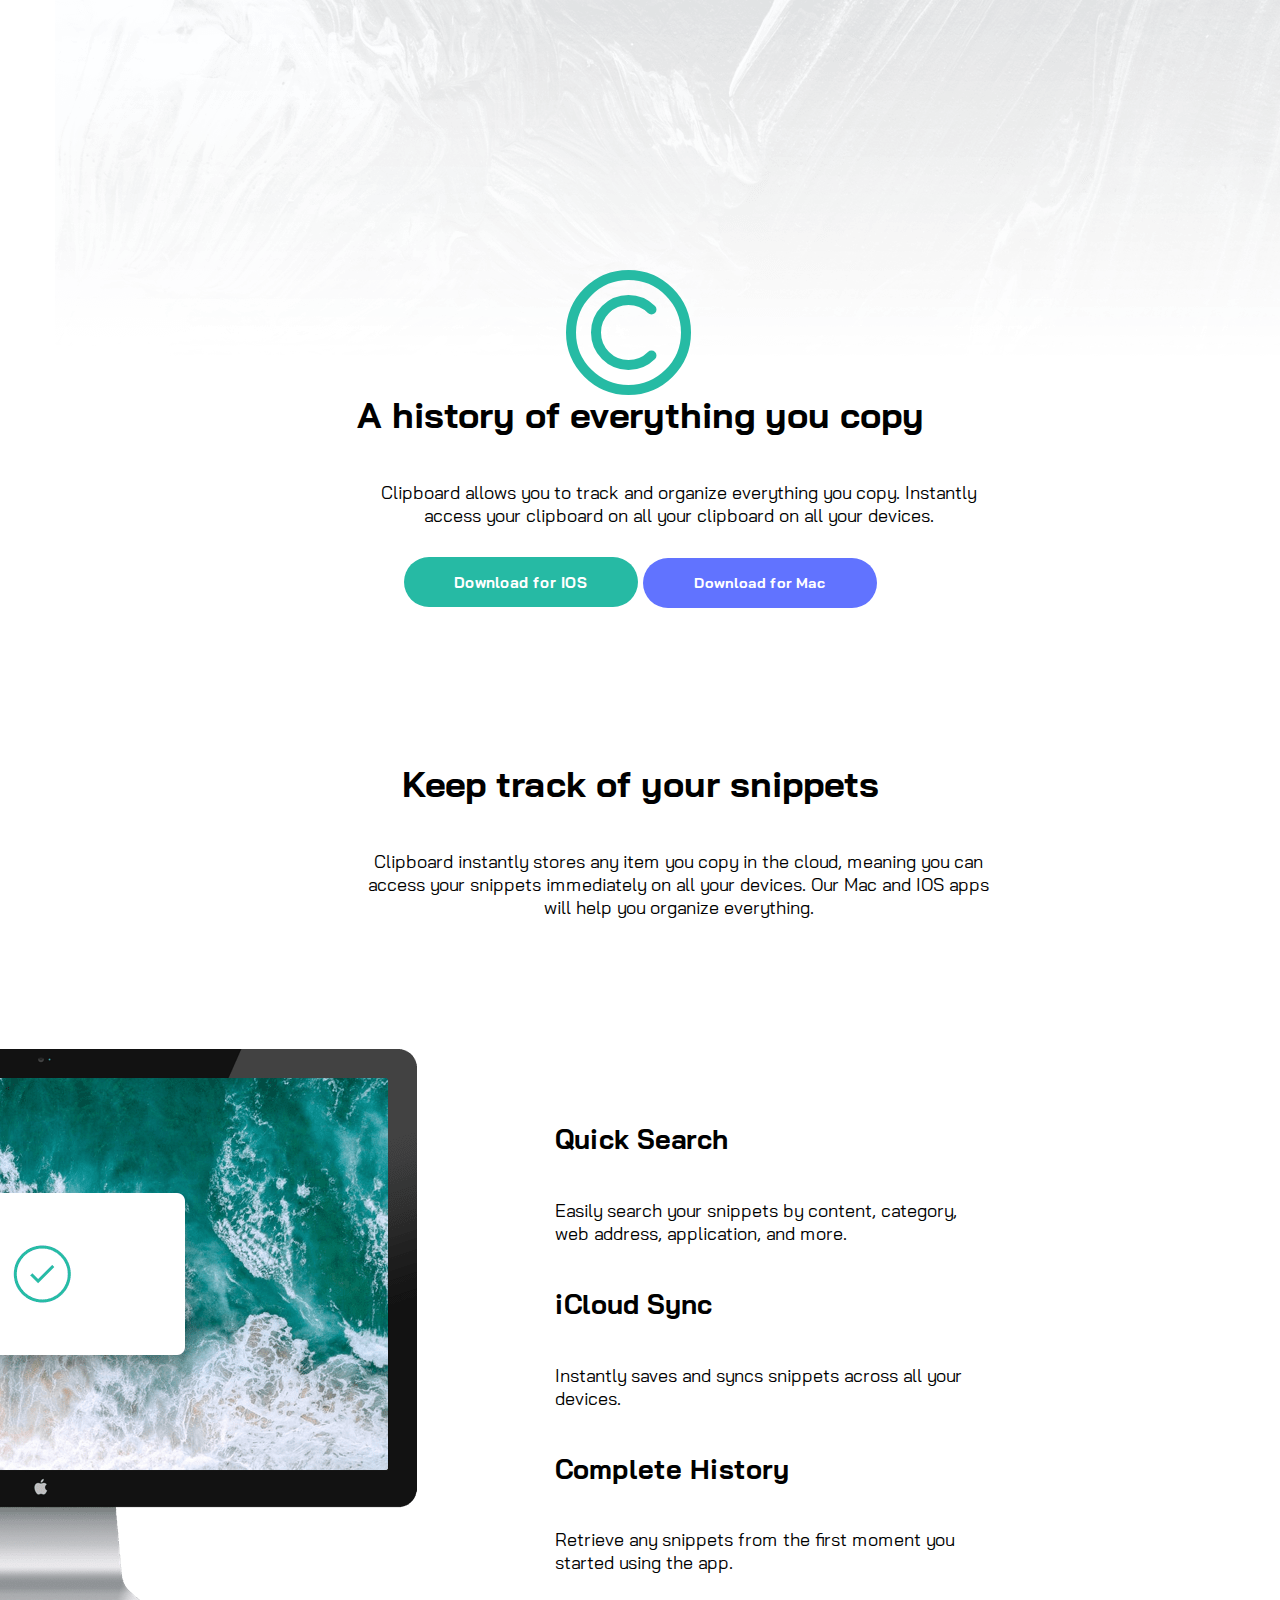
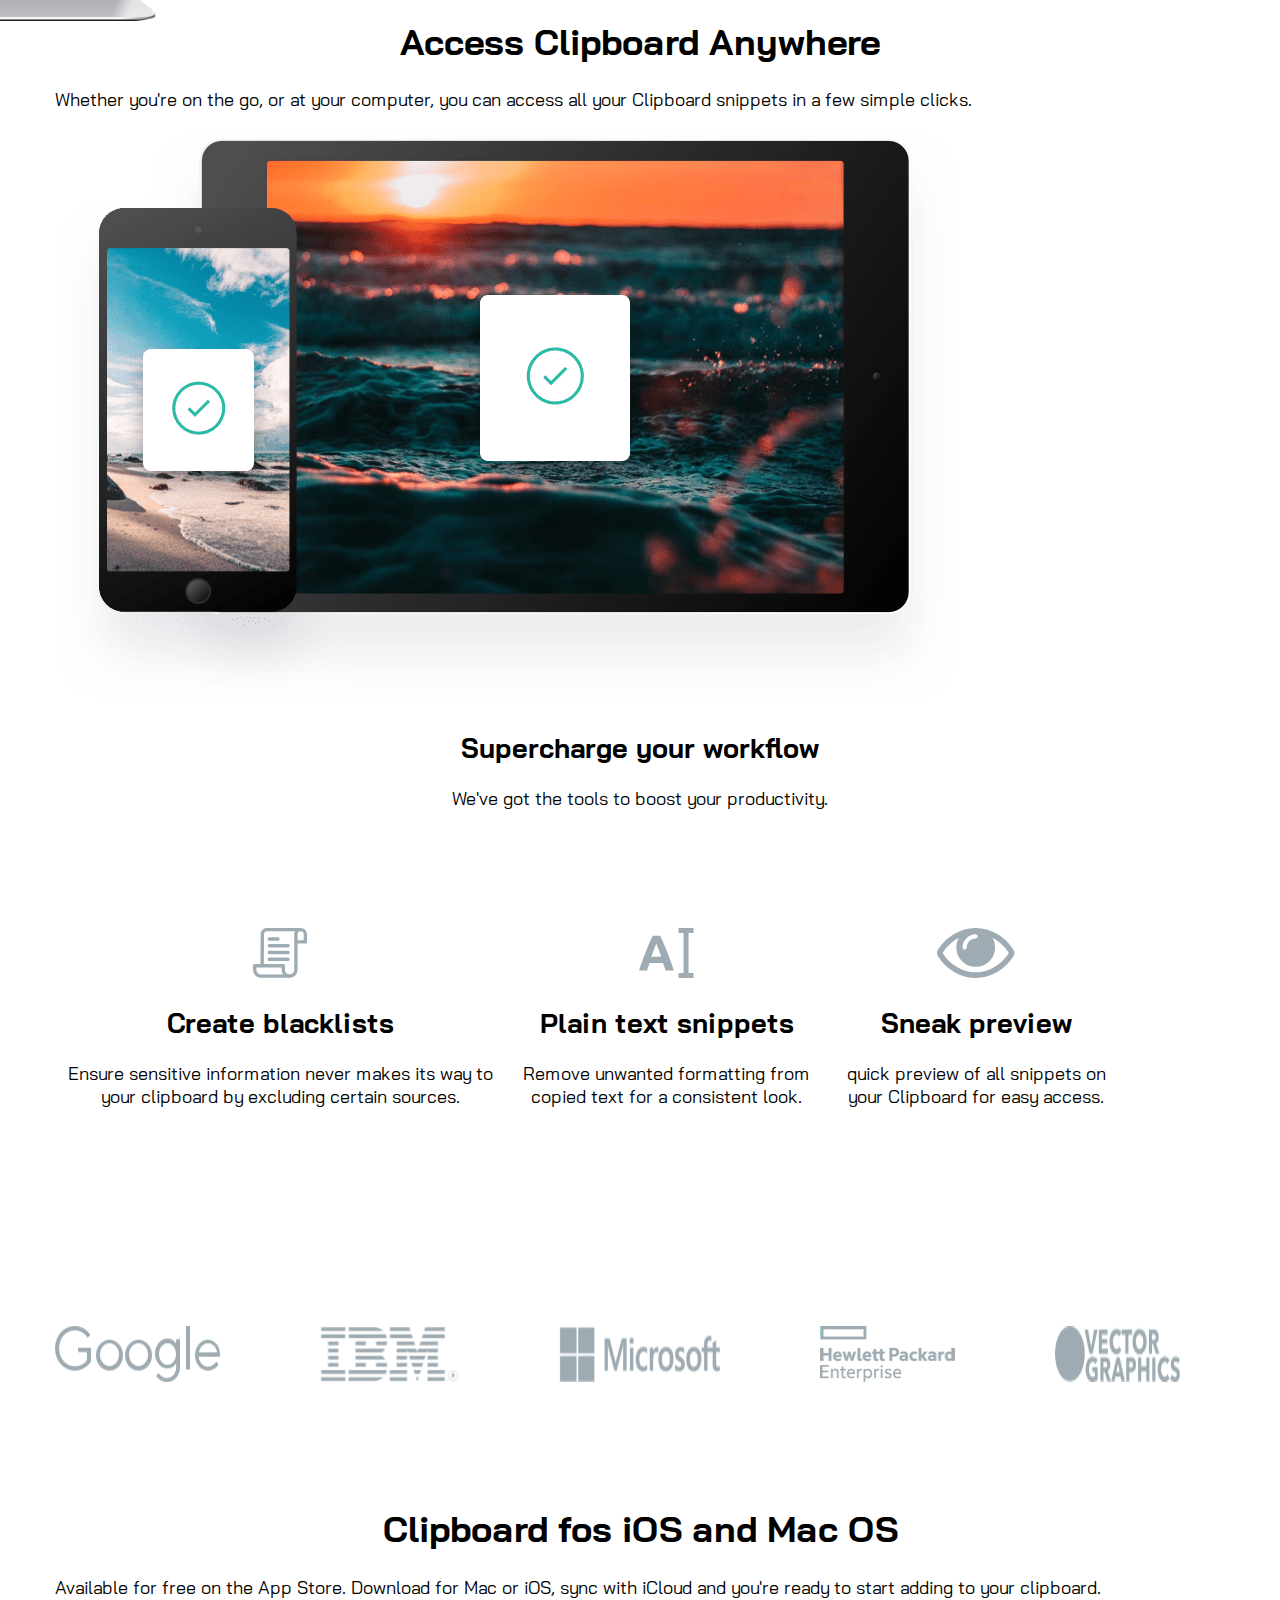
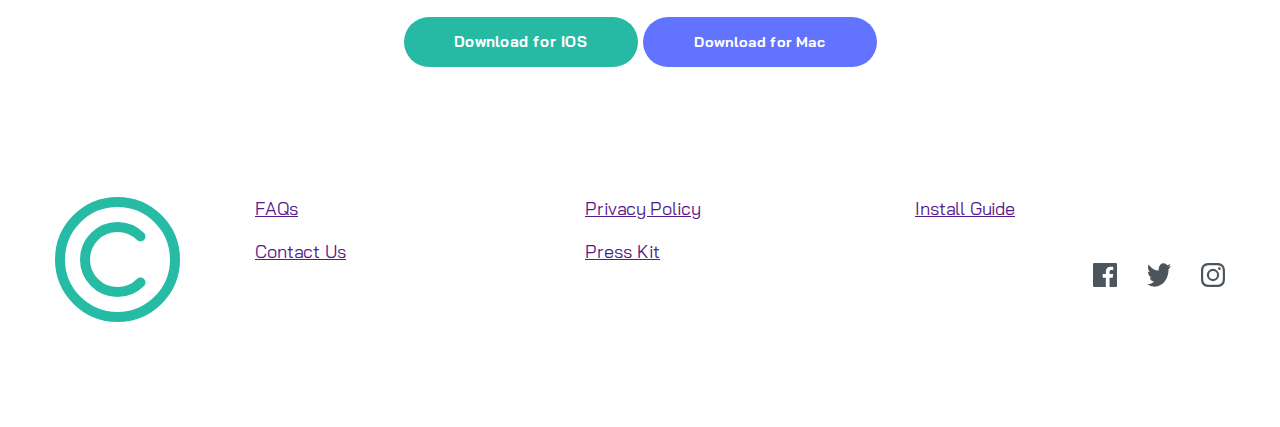
<file: index.html>
<!DOCTYPE html>
<html lang="en">
<head>
    <meta charset="UTF-8">
    <meta http-equiv="X-UA-Compatible" content="IE=edge">
    <meta name="viewport" content="width=device-width, initial-scale=1.0">
    <title>Clip1</title>
    <link rel="stylesheet" href="clip1.css">
</head>
<body>
    <main>
        <section class="hero-section">
            <div class="container">
                <div class="hero-content-wrapper">
                    <div class="image-wrapper"> <img src="header.png"> </div>
                    <div class="image-wrapper-2"> <img src="logo.svg" alt=""></div>
                        <div class="hero-content">
                            <h1>A history of everything you copy</h1>
                                <p>Clipboard allows you to track and organize everything you copy.
                                    Instantly access your clipboard on all your clipboard on all your devices.
                                </p> 
                                <div class="button">
                                    <button class="left" >Download for IOS</button>
                                    <button class="right">Download for Mac</button>
                                </div>
                            <h1>Keep track of your snippets</h1>
                            <p>Clipboard instantly stores any item you copy in the cloud, meaning
                                you can access your snippets immediately on all your devices. Our
                                Mac and IOS apps will help you organize everything.
                            </p> 
                        </div>
                    <div class="image-wrapper-3"><img src="image-computer.png" alt=""></div>
                </div>
            </div>
        </section>

        <div class="container">
            <div class="container-section-title">
                <section class="one">
                    <h2 class="section-title">Quick Search</h2>
                    <p class="p-one">Easily search your snippets by content, category, web address,
                        application, and more.</p>
                </section>
                <section>
                    <h2 class="section-title">iCloud Sync</h2>
                    <p class="p-two">Instantly saves and syncs snippets across all your devices.</p>
                </section>
                <section>
                    <h2 class="section-title">Complete History</h2>
                    <p class="p-three">Retrieve any snippets from the first moment you started using the
                        app.</p>
                </section>
            </div>
        </div>
        <div class="container">
            <section>
                <h1 class="container-section-title-1">Access Clipboard Anywhere</h1>
                <p>Whether you're on the go, or at your computer, you can access all
                    your Clipboard snippets in a few simple clicks.</p>
            </section>
            <div class="image-wrapper-4"><img src="image-devices.png" alt=""></div>
            <section class="">
                <h2 class="section-title-1">Supercharge your workflow</h2>
                <p class="section-title-p">We've got the tools to boost your productivity.</p>
            </section>
        </div>
        <div class="container">
            <div class="container-down">
                <section>
                    <img src="icon-blacklist.svg" alt="">
                    <h2 class="section-title">Create blacklists</h2>
                    <p>Ensure sensitive information never makes its way to your clipboard by excluding certain sources.</p>
                </section>
                <section>
                    <img src="icon-A.svg" alt="">
                    <h2 class="section-title">Plain text snippets</h2>
                    <p>Remove unwanted formatting from copied text for a consistent look.</p>
                </section>
                <section>
                    <img src="icon-eye.svg" alt="">
                    <h2 class="section-title">Sneak preview</h2>
                    <p>quick preview of all snippets on your Clipboard for easy access.</p>
                </section>
            </div>
        </div>
        <div class="container"> 
            <div class="corporation-logo">
                <img src="logo-google.png" alt="">
                <img src="logo-ibm.png" alt="">
                <img src="logo-microsoft.png" alt="">
                <img src="logo-hp.png" alt="">
                <img src="logo-vector-graphics.png" alt="">
            </div>
        </div>
        
        <div class="container"> 
            <h1 class="section-title">Clipboard fos iOS and Mac OS</h1>
                 <p>Available for free on the App Store. Download for Mac or iOS, sync with iCloud and you're ready to start adding to your clipboard.</p> 
                    <div class="button">
                        <button class="left" >Download for IOS</button>
                        <button class="right">Download for Mac</button>
                    </div>
        </div>
    </main>
    <footer>
        <div class="container"> 
           <div class="image-wrapper-5"><img src="logo.svg" alt=""></div>
            <div class="footer-guide">
                <a href="">FAQs</a>
                <a href="">Privacy Policy</a>
                <a href="">Install Guide</a>
                <a href="">Contact Us</a>
                <a href="">Press Kit</a>
            </div>
            <div class="social-logo">
                <img src="icon-facebook.svg" alt="">
                <img src="icon-twitter.svg" alt="">
                <img src="icon-instagram.svg" alt="">
            </div>
        </div>
    </footer>
</body>
</html>
</file>
<file: clip1.css>
@import url('https://fonts.googleapis.com/css2?family=Bai+Jamjuree:wght@600&display=swap');

    *,
    *::before,
    *::after {
        box-sizing: border-box;
    }

    body {
        margin: 0;
    }

    .container {
    max-width: 1200px;
    max-height: 1200px;
    margin-right: auto;
    margin-left: auto;
    padding-left: 15px;
    padding-right: 15px;
    font-family: 'Bai Jamjuree', sans-serif;
    font-size: 18px;

    }

    .button {
        text-align: center;
    }
    .button .left { 
    position: relative;
    border-radius: 50px;
    background-color: hsl(171, 66%, 44%);
    width: 20%;
    height: 50px;
    color: white;
    border: none;
    font-weight: bold;
    font-size: 15px;
    font-family: 'Bai Jamjuree', sans-serif;
    cursor: pointer;
    margin-bottom: 130px;
    }
    
    .button .right {
    background-color:  hsl(233, 100%, 69%);
    position: relative;
    border-radius: 50px;
    width: 20%;
    height: 50px;
    color: white;
    border: none;
    font-weight: bold;
    font-size: 80%;
    font-family: 'Bai Jamjuree', sans-serif;
    cursor: pointer;
    }
    
    .image-wrapper-2 {
    position: absolute; top: 30%; right: 46%;
    }

    .image-wrapper-3 {
    position:relative; top: 100px; left: -390px;
    }

    h1 {
    font-size: 36px;
    font-weight: bold;
    color: rgb(0, 0, 0);
    text-align: center;
    }
    
    .hero-content {
    position: relative;
    text-align: center;
    }
    
    
    .hero-content p {
    padding: 20px 562px 20px 20px;
    margin: 10px -330px 10px 289px;
    }

   
    .container-section-title { 
    padding-left: 500px;
    margin-top: -100px;
    }

    .container-section-title- p {
    padding: 20px 562px 20px 20px;
    margin: 10px -330px 10px 289px;}

    .section-title-1 { text-align: center;}
    .section-title-p { text-align: center;}
    .p-one {
    padding: 20px 250px 20px 0px;
    }

    .p-two {
    padding: 20px 250px 20px 0px;
    }

    .p-three {
    padding: 20px 270px 20px 0px;
    }
    .corporation-logo { display: flex;
        flex-direction: row;
        gap: 100px;
        padding-bottom: 100px;
    
    }
    .container-down {
    display:flex;
    text-align: center;
    padding: 100px 100px 200px 0px;
    
    }
    .container-down img { 
    max-width: 100%;
    height: 50px;
    }
    
    .footer-guide { display: grid;
    grid-template-columns: 1fr 1fr 1fr;
    grid-template-rows: 0.3fr 0.3fr;
    gap: 20px; 
    padding-left: 200px;}

    .image-wrapper-5 {
    padding-bottom: 100px;
    position: absolute;
    }

    .social-logo { 
    display: flex;
    justify-content: flex-end;
    flex-direction: row;
    gap: 30px
    ;}
</file>
